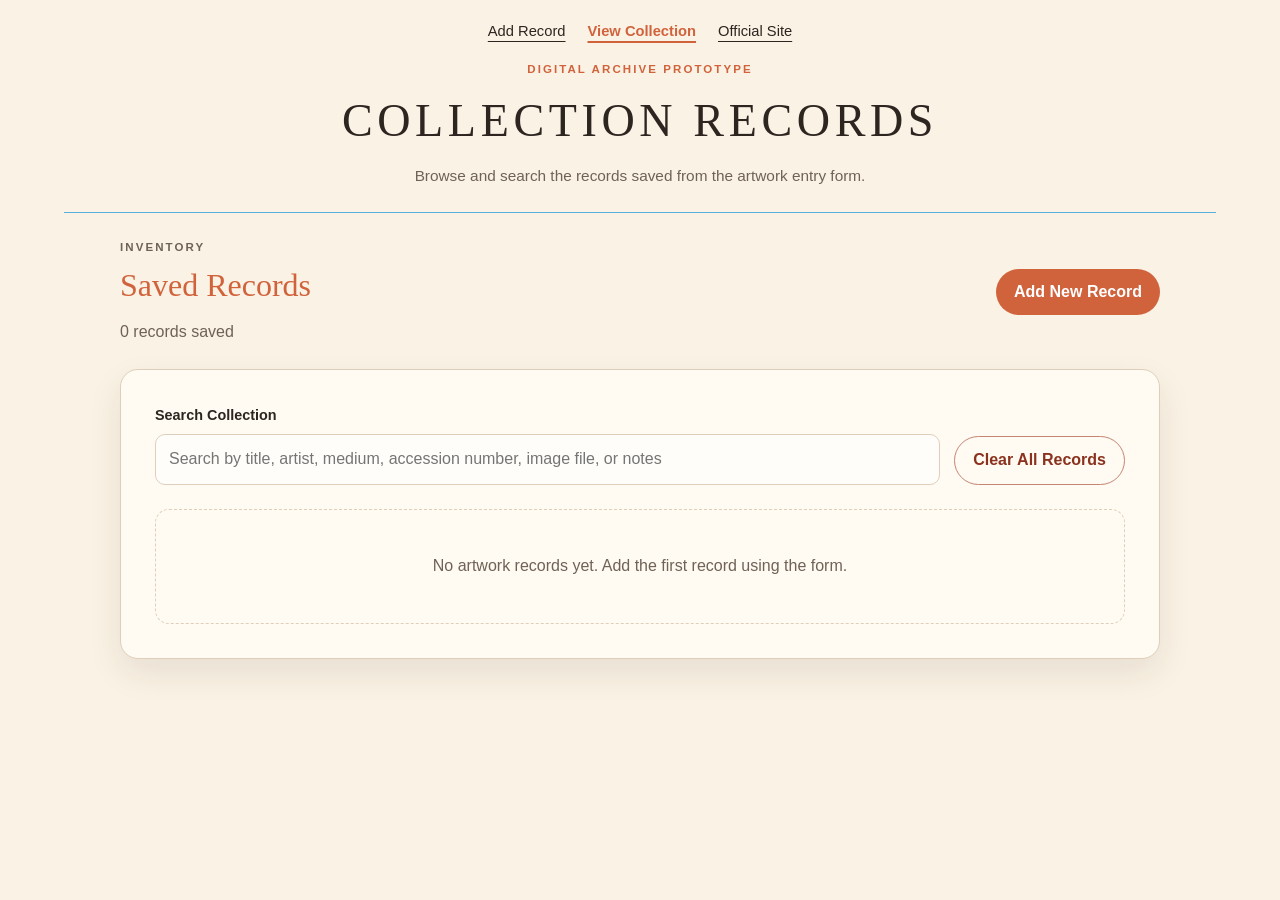
<file: collection.html>
<!DOCTYPE html>
<html lang="en">

<head>
    <meta charset="UTF-8">
    <meta name="viewport" content="width=device-width, initial-scale=1.0">
    <title>Kenkeleba House Collections | Collection Records</title>
    <link rel="stylesheet" href="src/styles.css">
    <script type="module" src="src/collection.js" defer></script>
</head>

<body>
    <header class="site-header compact-header">
        <nav class="top-nav" aria-label="Main navigation">
            <a href="index.html">Add Record</a>
            <a href="collection.html" aria-current="page">View Collection</a>
            <a href="https://www.kenkeleba.org/" target="_blank" rel="noopener">Official Site</a>
        </nav>

        <p class="eyebrow">Digital Archive Prototype</p>
        <h1>Collection Records</h1>
        <p class="tagline">Browse and search the records saved from the artwork entry form.</p>
    </header>

    <main class="page-shell">
        <section class="intro-block collection-intro">
            <div>
                <p class="section-label">Inventory</p>
                <h2>Saved Records</h2>
                <p id="record-count">0 records saved</p>
            </div>

            <a class="primary-link-button" href="index.html">Add New Record</a>
        </section>

        <section class="panel collection-panel" aria-labelledby="collection-heading">
            <h2 id="collection-heading" class="screen-reader-only">Collection Records</h2>

            <div class="collection-toolbar">
                <div class="form-field">
                    <label for="search">Search Collection</label>
                    <input id="search" class="search-input" type="search" placeholder="Search by title, artist, medium, accession number, image file, or notes">
                </div>

                <button id="clear-records" class="danger-button" type="button">Clear All Records</button>
            </div>

            <div id="artwork-list" class="artwork-list collection-list" aria-live="polite"></div>
        </section>
    </main>
</body>

</html>
</file>
<file: src/styles.css>
* {
    box-sizing: border-box;
}

:root {
    --page-bg: #faf2e4;
    --panel-bg: #fffaf2;
    --text: #2c2520;
    --muted: #6f6257;
    --accent-blue: #57b1dc;
    --accent-orange: #d1633c;
    --border: #dfcfba;
    --shadow: 0 14px 34px rgba(44, 37, 32, 0.09);
}

body {
    margin: 0;
    background-color: var(--page-bg);
    color: var(--text);
    font-family: Arial, Helvetica, sans-serif;
    line-height: 1.55;
}

.site-header {
    width: min(1180px, 90%);
    margin: 0 auto;
    text-align: center;
    border-bottom: 1px solid var(--accent-blue);
}

.compact-header {
    padding: 20px 0 24px;
}

.top-nav {
    display: flex;
    justify-content: center;
    gap: 22px;
    flex-wrap: wrap;
    margin-bottom: 18px;
    font-size: 0.92rem;
}

.top-nav a,
.text-button {
    color: var(--text);
    text-underline-offset: 5px;
}

.top-nav a[aria-current="page"] {
    color: var(--accent-orange);
    font-weight: 700;
    text-decoration-thickness: 2px;
}

.eyebrow,
.section-label {
    margin: 0;
    color: var(--accent-orange);
    font-size: 0.72rem;
    font-weight: 700;
    letter-spacing: 0.18em;
    text-transform: uppercase;
}

h1,
h2,
h3 {
    font-family: Georgia, "Times New Roman", serif;
    font-weight: normal;
}

h1 {
    margin: 6px 0 8px;
    font-size: clamp(1.75rem, 3.6vw, 3rem);
    letter-spacing: 0.1em;
    text-transform: uppercase;
}

h2 {
    margin: 4px 0 10px;
    color: var(--accent-orange);
    font-size: clamp(1.45rem, 2.5vw, 2.05rem);
}

h3 {
    margin: 0 0 18px;
    font-size: 1.25rem;
    color: var(--text);
}

.tagline {
    max-width: 680px;
    margin: 0 auto;
    color: var(--muted);
    font-size: 0.96rem;
}

.page-shell {
    width: min(1040px, 90%);
    margin: 26px auto 60px;
}

.intro-block {
    max-width: 820px;
    margin: 0 auto 24px;
    text-align: center;
}

.intro-block p {
    color: var(--muted);
}

.collection-intro {
    max-width: none;
    display: flex;
    justify-content: space-between;
    gap: 24px;
    align-items: center;
    text-align: left;
}

.panel {
    background: var(--panel-bg);
    border: 1px solid var(--border);
    border-radius: 18px;
    box-shadow: var(--shadow);
}

.spacious-panel {
    padding: clamp(24px, 4vw, 46px);
}

.collection-panel {
    padding: clamp(22px, 3vw, 34px);
}

.form-section {
    padding: 0 0 28px;
    margin-bottom: 30px;
    border-bottom: 1px solid var(--border);
}

.form-section:last-of-type {
    border-bottom: 0;
    margin-bottom: 0;
}

.form-grid {
    display: grid;
    gap: 22px;
}

.two-column {
    grid-template-columns: repeat(2, minmax(0, 1fr));
}

.three-column {
    grid-template-columns: repeat(3, minmax(0, 1fr));
}

.full-width {
    grid-column: 1 / -1;
}

.form-field {
    display: flex;
    flex-direction: column;
    gap: 8px;
}

label {
    color: var(--text);
    font-size: 0.9rem;
    font-weight: 700;
}

label span {
    color: var(--accent-orange);
}

input,
textarea {
    width: 100%;
    border: 1px solid var(--border);
    border-radius: 10px;
    background: #fffdf9;
    color: var(--text);
    font: inherit;
    padding: 12px 13px;
}

input[type="file"] {
    padding: 10px;
}

input:focus,
textarea:focus {
    outline: 3px solid rgba(87, 177, 220, 0.25);
    border-color: var(--accent-blue);
}

textarea {
    resize: vertical;
}

.field-help {
    margin: 0;
    color: var(--muted);
    font-size: 0.86rem;
}

.image-preview-wrapper {
    display: flex;
    gap: 14px;
    align-items: center;
    border: 1px solid var(--border);
    border-radius: 14px;
    background: #fffdf9;
    padding: 12px;
    max-width: 520px;
}

.hidden {
    display: none;
}

.image-preview {
    width: 110px;
    height: 110px;
    border-radius: 12px;
    border: 1px solid var(--border);
    object-fit: cover;
    background: #eadbc7;
}

.image-file-name {
    margin: 0 0 10px;
    color: var(--muted);
    word-break: break-word;
}

.form-actions,
.collection-toolbar {
    display: flex;
    flex-wrap: wrap;
    gap: 14px;
    align-items: end;
}

.balanced-actions {
    margin-top: 28px;
    align-items: center;
}

button,
.primary-link-button {
    border: 0;
    border-radius: 999px;
    cursor: pointer;
    font: inherit;
    font-weight: 700;
    padding: 11px 18px;
    text-decoration: none;
    display: inline-block;
}

.primary-button,
.primary-link-button {
    background: var(--accent-orange);
    color: white;
}

.secondary-button {
    background: #eadbc7;
    color: var(--text);
}

.danger-button,
.delete-record-button {
    background: transparent;
    border: 1px solid #c58574;
    color: #8b321e;
}

.small-button {
    padding: 8px 13px;
    font-size: 0.86rem;
}

button:hover,
.primary-link-button:hover {
    filter: brightness(0.96);
}

.save-message {
    min-height: 1.5em;
    color: var(--accent-orange);
    font-weight: 700;
}

.collection-toolbar {
    justify-content: space-between;
    margin-bottom: 24px;
}

.collection-toolbar .form-field {
    flex: 1 1 420px;
}

#record-count {
    margin: 0;
    color: var(--muted);
}

.artwork-list {
    display: grid;
    gap: 16px;
}

.collection-list {
    grid-template-columns: repeat(auto-fit, minmax(280px, 1fr));
}

.artwork-card {
    display: grid;
    grid-template-columns: 105px minmax(0, 1fr);
    gap: 16px;
    border: 1px solid var(--border);
    border-left: 5px solid var(--accent-blue);
    border-radius: 14px;
    background: #fffdf9;
    padding: 16px;
}

.thumbnail,
.thumbnail-placeholder {
    width: 105px;
    height: 105px;
    border-radius: 12px;
    border: 1px solid var(--border);
    object-fit: cover;
    background: #eadbc7;
}

.thumbnail-placeholder {
    display: grid;
    place-items: center;
    color: var(--muted);
    font-size: 0.8rem;
    text-align: center;
    padding: 10px;
}

.card-content {
    min-width: 0;
}

.artwork-card h3 {
    margin: 0 0 4px;
    font-size: 1.1rem;
}

.artwork-card p {
    margin: 5px 0;
    color: var(--muted);
}

.card-meta {
    display: grid;
    gap: 4px;
    margin-top: 10px;
    font-size: 0.9rem;
}

.card-notes {
    border-top: 1px solid var(--border);
    margin-top: 12px;
    padding-top: 12px;
}

.card-actions {
    margin-top: 14px;
}

.delete-record-button {
    padding: 8px 14px;
    font-size: 0.88rem;
}

.empty-state {
    border: 1px dashed var(--border);
    border-radius: 14px;
    color: var(--muted);
    padding: 28px;
    text-align: center;
    grid-column: 1 / -1;
}

.screen-reader-only {
    position: absolute;
    width: 1px;
    height: 1px;
    overflow: hidden;
    clip: rect(0, 0, 0, 0);
}

@media (max-width: 760px) {
    .two-column,
    .three-column,
    .collection-list {
        grid-template-columns: 1fr;
    }

    .collection-intro {
        align-items: flex-start;
        flex-direction: column;
        text-align: left;
    }

    .artwork-card {
        grid-template-columns: 1fr;
    }

    .thumbnail,
    .thumbnail-placeholder {
        width: 100%;
        height: 190px;
    }

    .image-preview-wrapper {
        align-items: flex-start;
        flex-direction: column;
    }
}

@media (max-width: 520px) {
    .site-header,
    .page-shell {
        width: 92%;
    }

    h1 {
        letter-spacing: 0.06em;
    }

    .top-nav {
        gap: 14px;
    }
}
</file>
